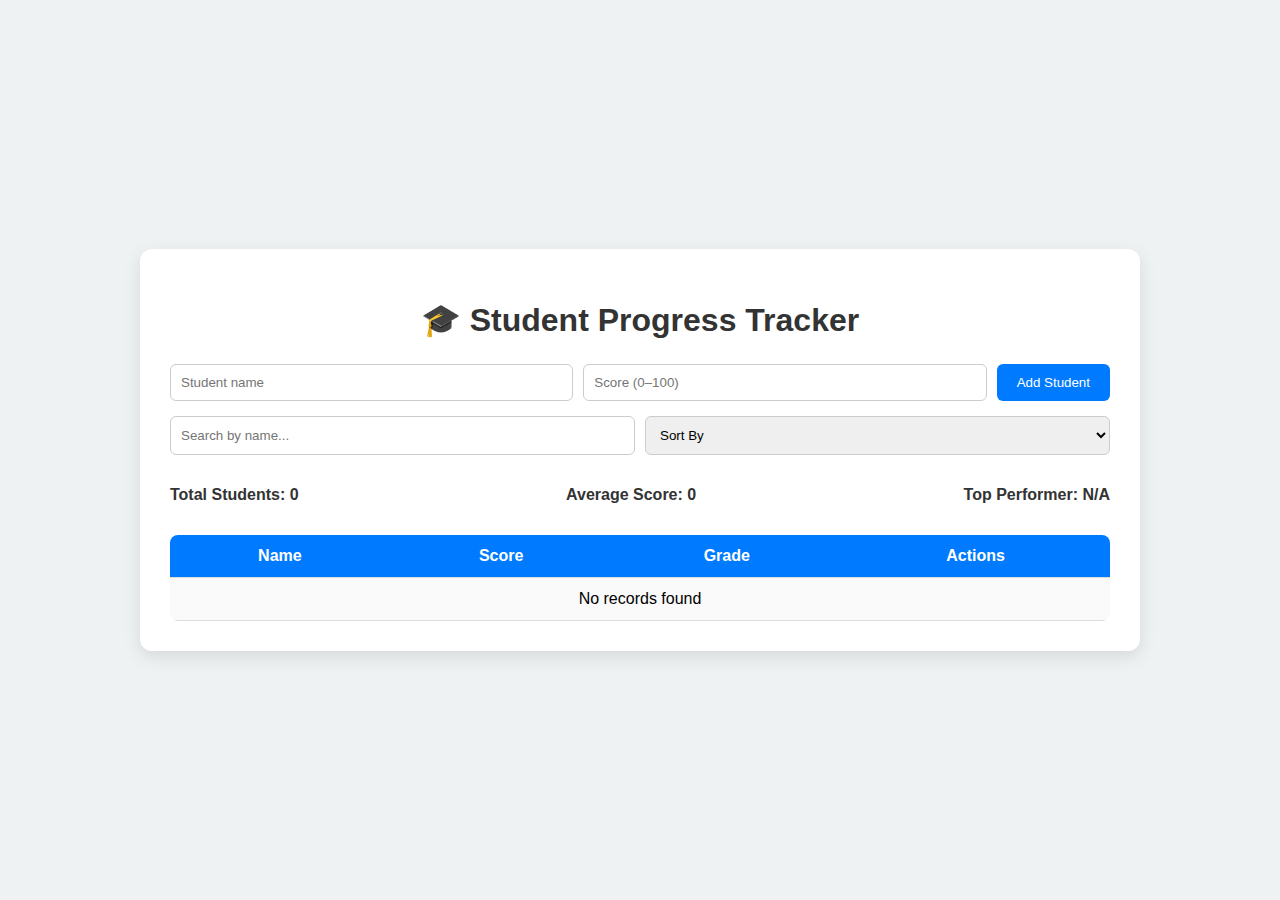
<file: student-progress-tracker/index.html>
<!DOCTYPE html>
<html lang="en">
<head>
  <meta charset="UTF-8" />
  <meta name="viewport" content="width=device-width, initial-scale=1.0" />
  <title>Student Progress Tracker</title>
  <link rel="stylesheet" href="style.css" />
</head>
<body>
  <div class="container">
    <h1>🎓 Student Progress Tracker</h1>

    <!-- Input Form -->
    <form id="studentForm">
      <input type="text" id="name" placeholder="Student name" required />
      <input type="number" id="score" placeholder="Score (0–100)" required />
      <button type="submit" id="submitBtn">Add Student</button>
      <button type="button" id="updateBtn" class="hidden">Update</button>
      <button type="button" id="cancelBtn" class="hidden cancel">Cancel</button>
    </form>

    <!-- Search and Sort Controls -->
    <div class="controls">
      <input type="text" id="searchInput" placeholder="Search by name..." />
      <select id="sortSelect">
        <option value="">Sort By</option>
        <option value="name-asc">Name (A–Z)</option>
        <option value="name-desc">Name (Z–A)</option>
        <option value="score-asc">Score (Low–High)</option>
        <option value="score-desc">Score (High–Low)</option>
      </select>
    </div>

    <!-- Statistics -->
    <div id="stats">
      <p>Total Students: <span id="total">0</span></p>
      <p>Average Score: <span id="average">0</span></p>
      <p>Top Performer: <span id="top">N/A</span></p>
    </div>

    <!-- Table -->
    <table>
      <thead>
        <tr>
          <th>Name</th>
          <th>Score</th>
          <th>Grade</th>
          <th>Actions</th>
        </tr>
      </thead>
      <tbody id="studentList"></tbody>
    </table>
  </div>

  <script src="script.js"></script>
</body>
</html>
</file>
<file: student-progress-tracker/style.css>
* {
  box-sizing: border-box;
}

body {
  font-family: 'Poppins', sans-serif;
  background-color: #eef2f3;
  display: flex;
  justify-content: center;
  align-items: center;
  min-height: 100vh;
  margin: 0;
}

.container {
  background: #fff;
  padding: 30px;
  border-radius: 12px;
  box-shadow: 0 6px 18px rgba(0, 0, 0, 0.1);
  width: 90%;
  max-width: 800px;
}

h1 {
  text-align: center;
  margin-bottom: 25px;
  color: #333;
}

form {
  display: flex;
  flex-wrap: wrap;
  gap: 10px;
  justify-content: center;
  margin-bottom: 15px;
}

form input {
  padding: 10px;
  border: 1px solid #ccc;
  border-radius: 6px;
  flex: 1 1 40%;
  outline: none;
  transition: border-color 0.3s;
}

form input:focus {
  border-color: #007bff;
}

form button {
  background-color: #007bff;
  color: #fff;
  border: none;
  border-radius: 6px;
  padding: 10px 20px;
  cursor: pointer;
  transition: all 0.3s ease;
}

form button:hover {
  background-color: #0056b3;
}

button.cancel {
  background-color: #999;
}

button.cancel:hover {
  background-color: #666;
}

.hidden {
  display: none;
}

/* Search & Sort */
.controls {
  display: flex;
  justify-content: space-between;
  margin-bottom: 15px;
  gap: 10px;
}

.controls input,
.controls select {
  padding: 10px;
  border-radius: 6px;
  border: 1px solid #ccc;
  flex: 1;
}

/* Table */
table {
  width: 100%;
  border-collapse: collapse;
  background: #fafafa;
  border-radius: 8px;
  overflow: hidden;
}

th,
td {
  text-align: center;
  padding: 12px;
  border-bottom: 1px solid #ddd;
}

th {
  background-color: #007bff;
  color: white;
}

td button {
  background-color: #28a745;
  color: white;
  border: none;
  border-radius: 4px;
  padding: 5px 8px;
  cursor: pointer;
  margin: 0 3px;
  transition: all 0.3s ease;
}

td button:hover {
  opacity: 0.9;
}

td button.delete {
  background-color: #dc3545;
}

#stats {
  display: flex;
  justify-content: space-between;
  margin-bottom: 15px;
  font-weight: bold;
  color: #333;
}

/* ===========================
   📱 Responsive Design
=========================== */

/* Small screens (phones, <576px) */
@media (max-width: 575.98px) {
  body {
    padding: 20px;
  }

  .container {
    width: 100%;
    padding: 20px;
  }

  form {
    flex-direction: column;
    align-items: stretch;
  }

  form input,
  form button {
    flex: 1 1 100%;
  }

  .controls {
    flex-direction: column;
    gap: 8px;
  }

  table {
    font-size: 14px;
  }

  th,
  td {
    padding: 8px;
  }

  #stats {
    flex-direction: column;
    gap: 5px;
    text-align: center;
  }
}

/* Medium screens (tablets, 576px - 768px) */
@media (min-width: 576px) and (max-width: 767.98px) {
  .container {
    width: 95%;
    padding: 25px;
  }

  form input {
    flex: 1 1 45%;
  }

  .controls {
    flex-wrap: wrap;
    justify-content: center;
  }

  #stats {
    flex-wrap: wrap;
    justify-content: space-around;
  }
}

/* Large screens (desktops, 768px - 1200px) */
@media (min-width: 768px) and (max-width: 1199.98px) {
  .container {
    width: 85%;
  }
}

/* Extra-large screens (1200px and above) */
@media (min-width: 1200px) {
  .container {
    max-width: 1000px;
  }
}

/* Ultra small screens (below 400px) */
@media (max-width: 400px) {
  body {
    padding: 10px;
  }

  .container {
    width: 100%;
    padding: 15px;
  }

  h1 {
    font-size: 18px;
  }

  form {
    flex-direction: column;
    gap: 8px;
  }

  form input {
    width: 100%;
    padding: 8px;
    font-size: 14px;
  }

  form button {
    width: 100%;
    padding: 8px;
    font-size: 14px;
  }

  .controls {
    flex-direction: column;
    gap: 6px;
  }

  .controls input,
  .controls select {
    width: 100%;
    font-size: 14px;
  }

  table {
    font-size: 12px;
  }

  th,
  td {
    padding: 6px;
  }

  td button {
    font-size: 12px;
    padding: 4px 6px;
  }

  #stats {
    flex-direction: column;
    align-items: center;
    gap: 5px;
    font-size: 14px;
    text-align: center;
  }

  canvas {
    width: 100% !important;
    height: auto !important;
  }
}
</file>
